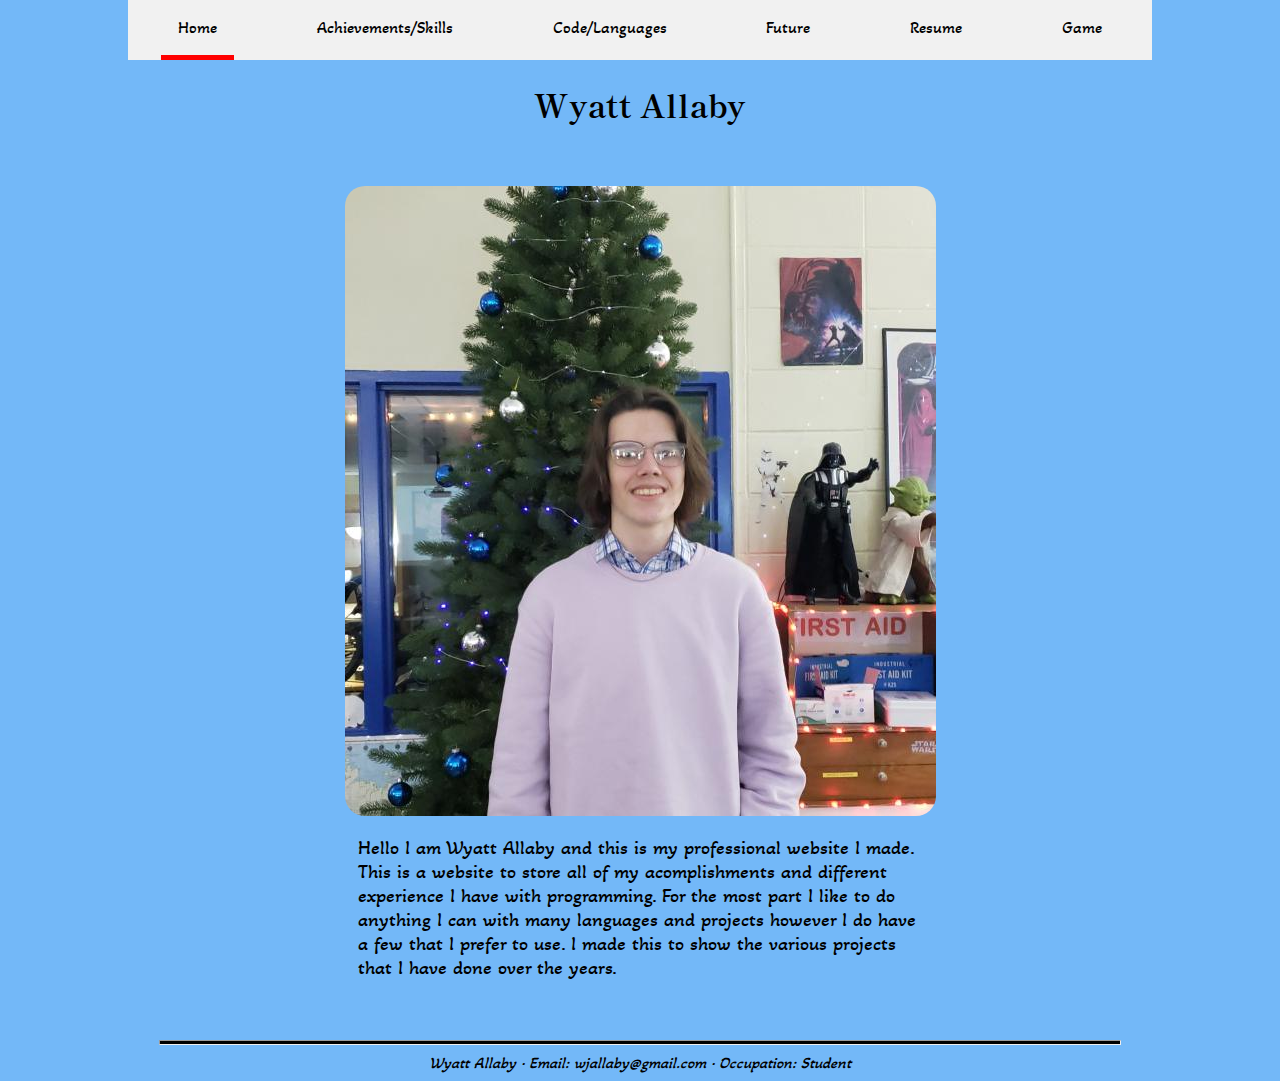
<file: index.html>
<html>

<!-- 
    Author: Wyatt Allaby
    Date:   6-11-2021
 -->

<head>
    <meta name="viewport" content="width=device-width, initial-scale=1.0">
    <title>Wyatt Documentation</title>
    <!-- Allows CSS to work -->
    <link rel="stylesheet" href="style.css">

    <!-- Navbar Code -->
    <div class="topnav">
        <a href="index.html"  class="active-link">Home</a>
            <a href="achievements.html">Achievements/Skills</a>
            <a href="code.html">Code/Languages</a>
            <a href="future.html">Future</a>
            <a href="resume.html">Resume</a>
            <a href="game.html">Game</a>
    </div>
</head>

<body>
    <header>
        <h1>Wyatt Allaby</h1>
    </header>

    <section>
        <article>
            <img src="wyattpropicture.jpg" />
            <p>
                Hello I am Wyatt Allaby and this is my professional website I made.
                This is a website to store all of my acomplishments and different 
                experience I have with programming. For the most part I like to do
                anything I can with many languages and projects however I do have a
                few that I prefer to use. I made this to show the various projects that
                I have done over the years.
            </p>
            
        </article>
    </section>

    <hr>

    <footer>
        Wyatt Allaby &#183; Email: wjallaby@gmail.com &#183; Occupation: Student
    </footer>

</body>

</html>
</file>
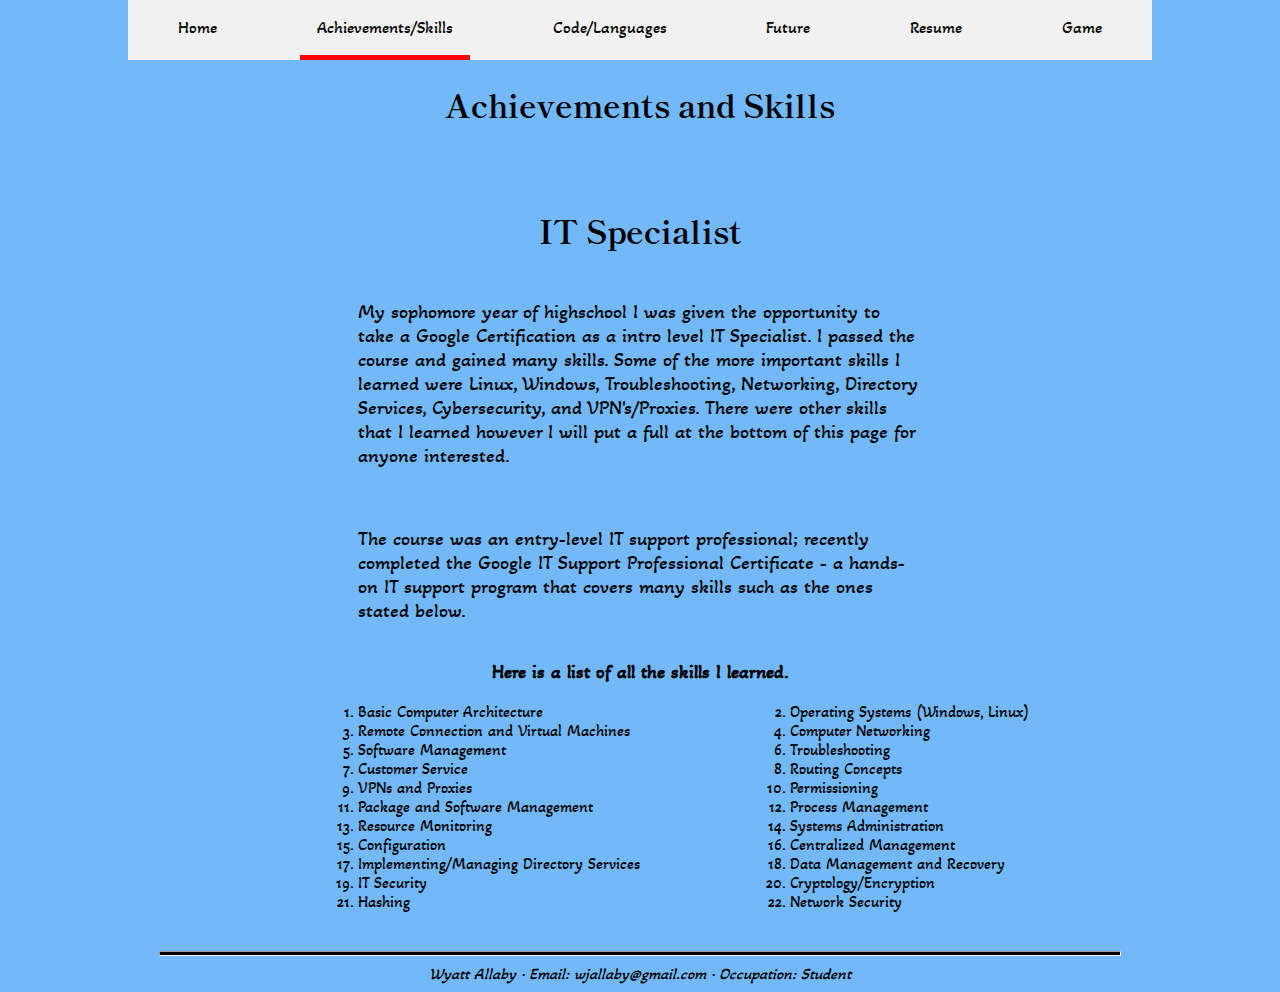
<file: achievements.html>
<html>

<!-- 
    Author: Wyatt Allaby
    Date:   6-11-2021
 -->

<head>
    <meta name="viewport" content="width=device-width, initial-scale=1.0">
    <title>Wyatt Documentation</title>
    <!-- Makes CSS work with html -->
    <link rel="stylesheet" href="style.css">

    <!-- Navbar code -->
    <div class="topnav">
        <a href="index.html">Home</a>
            <a href="achievements.html"  class="active-link">Achievements/Skills</a>
            <a href="code.html">Code/Languages</a>
            <a href="future.html">Future</a>
            <a href="resume.html">Resume</a>
            <a href="game.html">Game</a>
    </div>
</head>

<body>

    <header>
        <h1>Achievements and Skills</h1>
    </header>

    <section>
        <article>
            <h1>IT Specialist</h1>

            <p>
                My sophomore year of highschool I was given the opportunity to take a Google Certification as a intro
                level IT Specialist.
                I passed the course and gained many skills. Some of the more important skills I learned were Linux,
                Windows, Troubleshooting,
                Networking, Directory Services, Cybersecurity, and VPN's/Proxies. There were other skills that I learned
                however I will put a full
                at the bottom of this page for anyone interested.
            </p>
            <br>
            <p>
                The course was an entry-level IT support professional; recently completed the Google IT Support
                Professional Certificate - a
                hands-on IT support program that covers many skills such as the ones stated below.
            </p>

            <h3>Here is a list of all the skills I learned.</h3>

            <ul>
                <li>Basic Computer Architecture</li>
                <li>Operating Systems (Windows, Linux)</li>
                <li>Remote Connection and Virtual Machines</li>
                <li>Computer Networking</li>
                <li>Software Management</li>
                <li>Troubleshooting</li>
                <li>Customer Service</li>
                <li>Routing Concepts</li>
                <li>VPNs and Proxies</li>
                <li>Permissioning</li>
                <li>Package and Software Management</li>
                <li>Process Management</li>
                <li>Resource Monitoring</li>
                <li>Systems Administration</li>
                <li>Configuration</li>
                <li>Centralized Management</li>
                <li>Implementing/Managing Directory Services</li>
                <li>Data Management and Recovery</li>
                <li>IT Security</li>
                <li>Cryptology/Encryption</li>
                <li>Hashing</li>
                <li>Network Security</li>
            </ul>
        </article>
    </section>
    <hr>

    <footer>
        Wyatt Allaby &#183; Email: wjallaby@gmail.com &#183; Occupation: Student
    </footer>
</body>

</html>
</file>
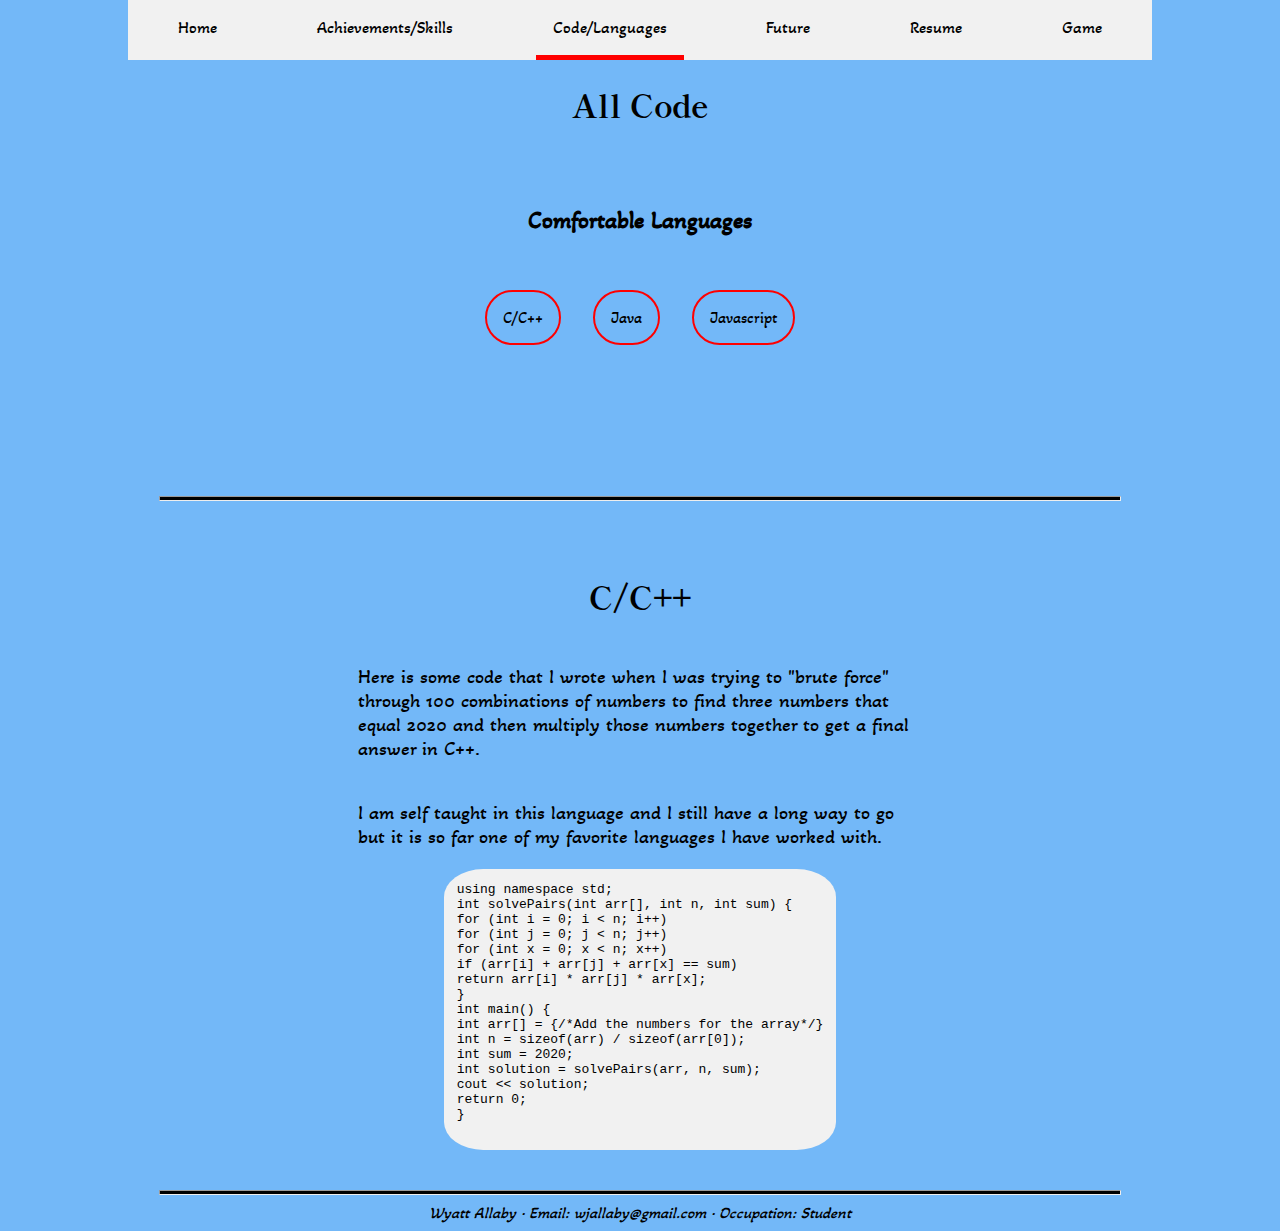
<file: code.html>
<html>

<!-- 
    Author: Wyatt Allaby
    Date:   6-11-2021
 -->

<head>
    <meta name="viewport" content="width=device-width, initial-scale=1.0">
    <title>Wyatt Documentation</title>
    <!-- Allows CSS to Work -->
    <link rel="stylesheet" href="style.css">

    <!-- Navbar Code -->
    <div class="topnav">
        <a href="index.html">Home</a>
            <a href="achievements.html">Achievements/Skills</a>
            <a href="code.html"  class="active-link">Code/Languages</a>
            <a href="future.html">Future</a>
            <a href="resume.html">Resume</a>
            <a href="game.html">Game</a>
    </div>
</head>

<body>
    <header>
        <h1>All Code</h1>
    </header>
    <section>
        <article>
            <h2>Comfortable Languages</h2>
            <br>
            <div class="horizontal">
                <a href="code.html" class="buttons">
                    C/C++
                </a>
                <a href="code3.html" class="buttons">
                    Java
                </a>
                <a href="code2.html" class="buttons">
                    Javascript
                </a>
            </div>
        </article>
    </section>

    <hr>

    <section>
        <h1>C/C++</h1>
        <article>
            <p>Here is some code that I wrote when I was trying to "brute force" through 100 combinations of numbers to
                find three
                numbers that equal 2020 and then multiply those numbers together to get a final answer in C++.
            </p>
            <p>
                I am self taught in this language and I still have a long way to go but it is so far one of my favorite languages I have worked with.
            </p>

            <pre class="code">
using namespace std; 
int solvePairs(int arr[], int n, int sum) {
for (int i = 0; i < n; i++) 
for (int j = 0; j < n; j++) 
for (int x = 0; x < n; x++) 
if (arr[i] + arr[j] + arr[x] == sum) 
return arr[i] * arr[j] * arr[x];
}
int main() {
int arr[] = {/*Add the numbers for the array*/}
int n = sizeof(arr) / sizeof(arr[0]);
int sum = 2020;
int solution = solvePairs(arr, n, sum);
cout << solution;
return 0;
}
            </pre>
        </article>
    </section>
    <hr>

    <footer>
        Wyatt Allaby &#183; Email: wjallaby@gmail.com &#183; Occupation: Student
    </footer>
</body>

</html>
</file>
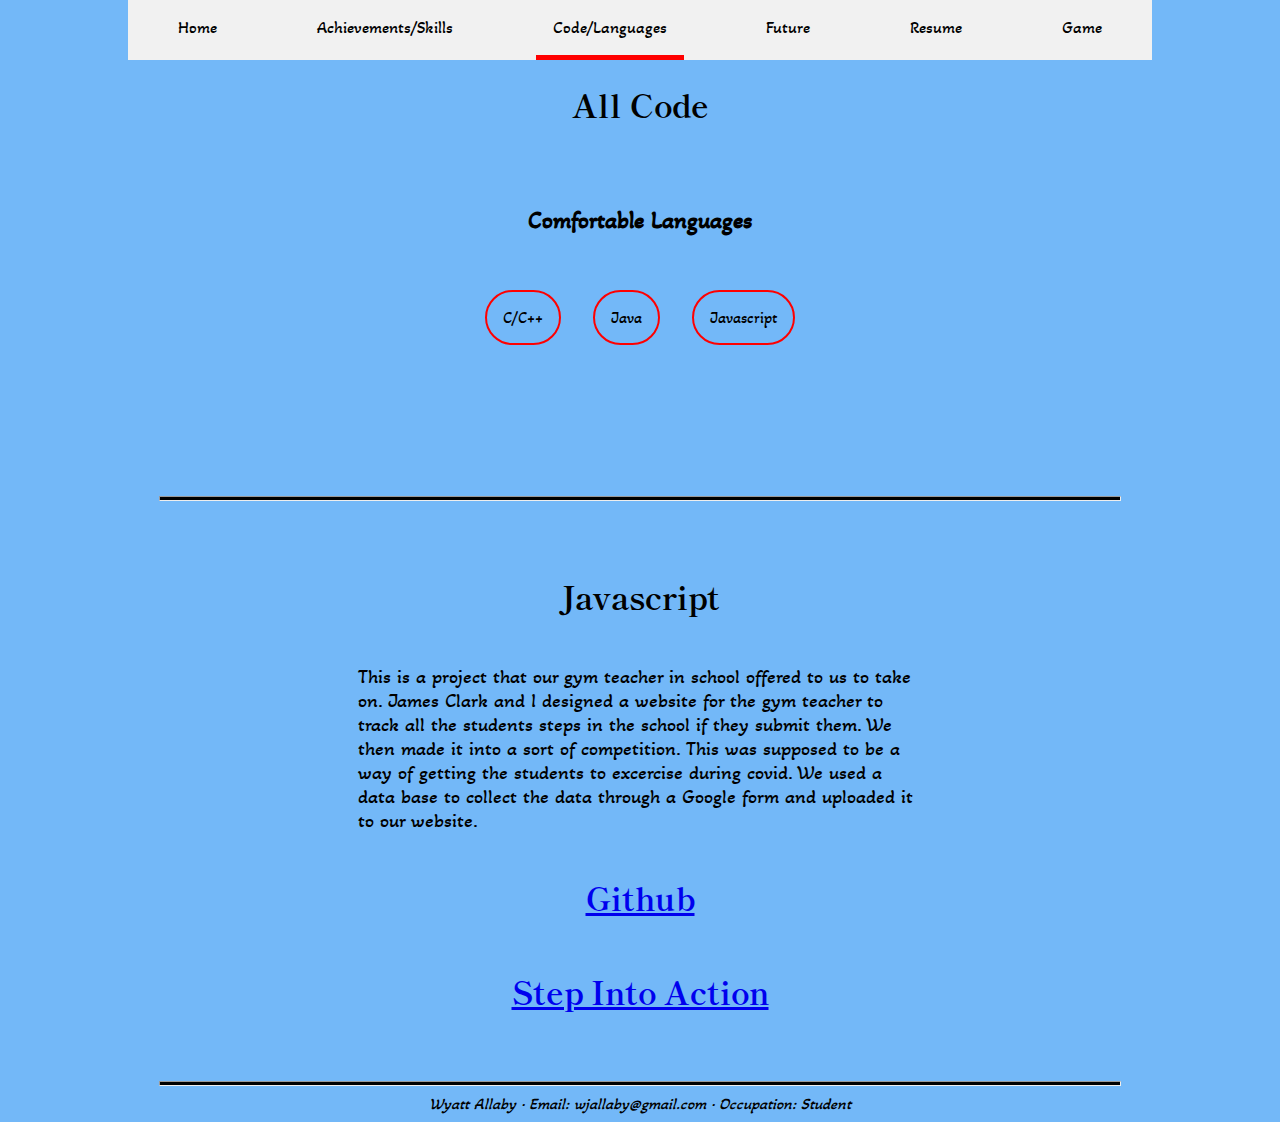
<file: code2.html>
<html>

<!-- 
    Author: Wyatt Allaby
    Date:   6-11-2021
 -->

<head>
    <meta name="viewport" content="width=device-width, initial-scale=1.0">
    <title>Wyatt Documentation</title>
    <!-- Allows CSS to Work -->
    <link rel="stylesheet" href="style.css">

    <!-- Navbar Code -->
    <div class="topnav">
        <a href="index.html">Home</a>
            <a href="achievements.html">Achievements/Skills</a>
            <a href="code.html"  class="active-link">Code/Languages</a>
            <a href="future.html">Future</a>
            <a href="resume.html">Resume</a>
            <a href="game.html">Game</a>
    </div>
</head>

<body>
    <header>
        <h1>All Code</h1>
    </header>
    <section>
        <article>
            <h2>Comfortable Languages</h2>
            <br>
            <div class="horizontal">
                <a href="code.html" class="buttons">
                    C/C++
                </a>
                <a href="code3.html" class="buttons">
                    Java
                </a>
                <a href="code2.html" class="buttons">
                    Javascript
                </a>
            </div>
        </article>
    </section>

    <hr>

    <section>
        <h1>Javascript</h1>
        <article>
            <p>This is a project that our gym teacher in school offered to us to take on. James Clark and I designed a website for the
                gym teacher to track all the students steps in the school if they submit them. We then made it into a sort of competition.
                This was supposed to be a way of getting the students to excercise during covid. We used a data base to collect the data through a Google
                form and uploaded it to our website.
            </p>
                <a href="https://github.com/jamesBeeProg/step-counter"><h1>Github</h1></a>
                <a href="https://step-counter.vercel.app/"><h1>Step Into Action</h1></a>
        </article>
    </section>
    <hr>

    <footer>
         Wyatt Allaby &#183; Email: wjallaby@gmail.com &#183; Occupation: Student
    </footer>
</body>

</html>
</file>
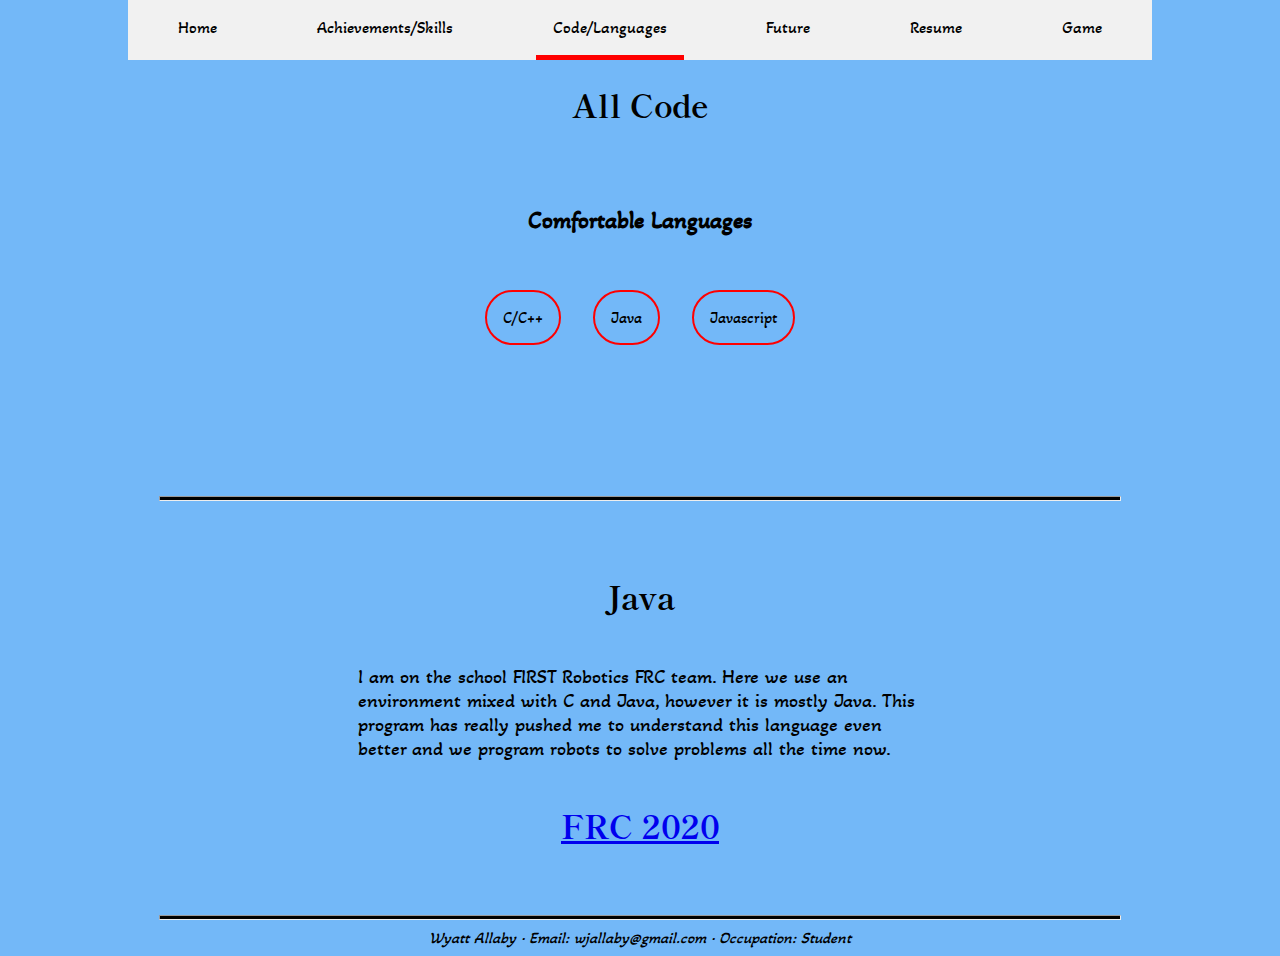
<file: code3.html>
<html>

<!-- 
    Author: Wyatt Allaby
    Date:   6-11-2021
 -->

<head>
    <meta name="viewport" content="width=device-width, initial-scale=1.0">
    <title>Wyatt Documentation</title>
    <!-- Allows CSS to Work -->
    <link rel="stylesheet" href="style.css">

    <!-- Navbar Code -->
    <div class="topnav">
        <a href="index.html">Home</a>
            <a href="achievements.html">Achievements/Skills</a>
            <a href="code.html"  class="active-link">Code/Languages</a>
            <a href="future.html">Future</a>
            <a href="resume.html">Resume</a>
            <a href="game.html">Game</a>
    </div>
</head>

<body>
    <header>
        <h1>All Code</h1>
    </header>
    <section>
        <article>
            <h2>Comfortable Languages</h2>
            <br>
            <div class="horizontal">
                <a href="code.html" class="buttons">
                    C/C++
                </a>
                <a href="code3.html" class="buttons">
                    Java
                </a>
                <a href="code2.html" class="buttons">
                    Javascript
                </a>
            </div>
        </article>
    </section>

    <hr>    

    <section>
        <h1>Java</h1>
        <article>
            <p>I am on the school FIRST Robotics FRC team. Here we use an environment mixed with C and Java,
                however it is mostly Java. This program has really pushed me to understand this language even better and
                we program robots to solve problems all the time now. 
            </p>

            <a href="https://github.com/Wallaby14/FRC2020"><h1>FRC 2020</h1></a>
        </article>
    </section>
    <hr>

    <footer>
         Wyatt Allaby &#183; Email: wjallaby@gmail.com &#183; Occupation: Student
    </footer>
</body>

</html>
</file>
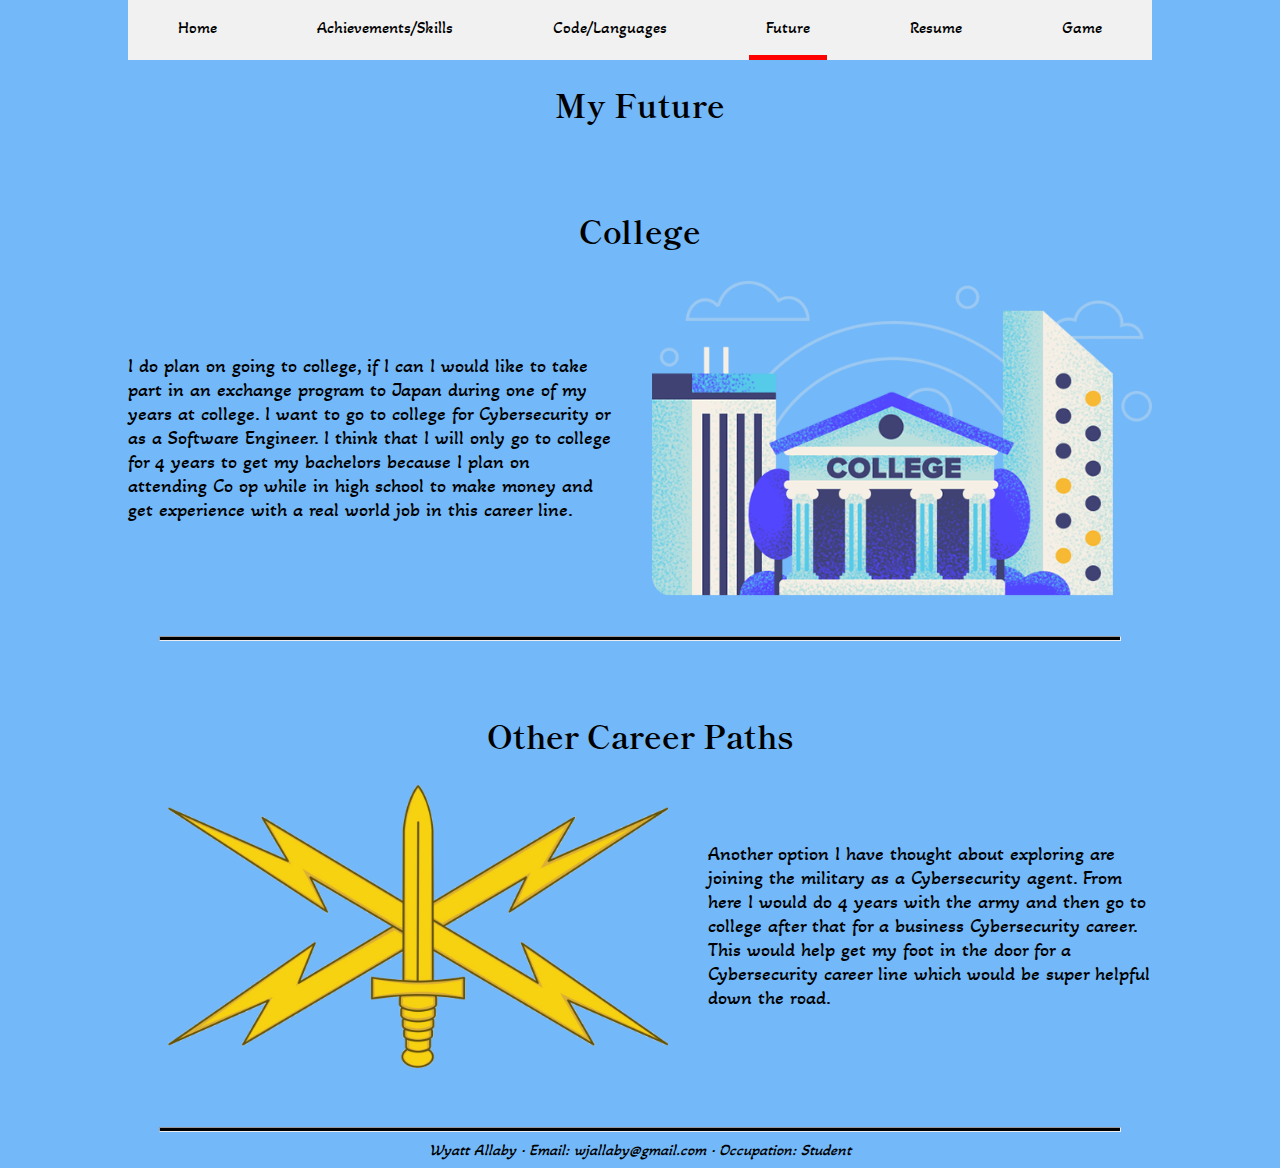
<file: future.html>
<html>

<!-- 
    Author: Wyatt Allaby
    Date:   6-11-2021
 -->
 
    <head>
        <meta name="viewport" content="width=device-width, initial-scale=1.0">
        <link rel="stylesheet" href="style.css">

        <div class="topnav">
        <a href="index.html">Home</a>
            <a href="achievements.html">Achievements/Skills</a>
            <a href="code.html">Code/Languages</a>
            <a href="future.html"  class="active-link">Future</a>
            <a href="resume.html">Resume</a>
            <a href="game.html">Game</a>
        </div>
    </head>
    <body>
        <header><h1>My Future</h1></header>
        <section>
            <h1>College</h1>
            <article class="section">
                <p>
                    I do plan on going to college, if I can I would like to take part in an exchange program to Japan
                    during one of my years at college. I want to go to college for Cybersecurity or as a Software Engineer.
                    I think that I will only go to college for 4 years to get my bachelors because I plan on attending Co op while in high school
                    to make money and get experience with a real world job in this career line.
                </p>
                <aside>
                    <img src="college.png" alt="college" width="500px" height="auto"/>
                </aside>
            </article>
        </section>

        <hr>

        <section>
            <h1>Other Career Paths</h1>
            <article class="section">
                <p>
                    Another option I have thought about exploring are joining the military as a Cybersecurity agent. From here I would do 4
                    years with the army and then go to college after that for a business Cybersecurity career. This would help get my foot in the
                    door for a Cybersecurity career line which would be super helpful down the road.
                </p>
                <aside class="cyberbranch">
                    <img src="cyberbranch.png" alt="insignia" width="500px" height="auto" />
                </aside>
            </article>
        </section>

        <br>

        <hr>

        <footer>
            Wyatt Allaby &#183; Email: wjallaby@gmail.com &#183; Occupation: Student
        </footer>
    </body>
</html>
</file>
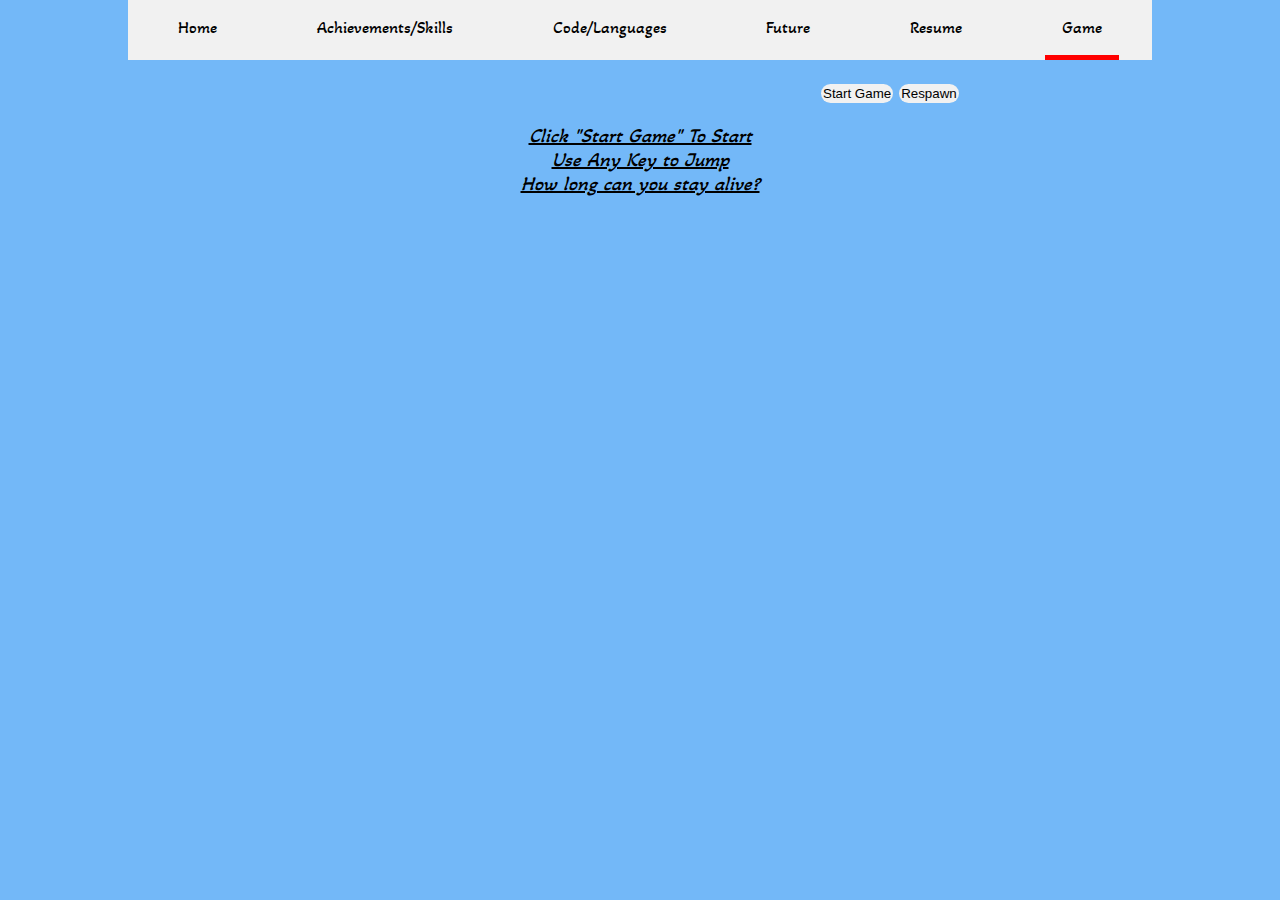
<file: game.html>
<html>

<!-- 
    Author: Wyatt Allaby
    Date:   6-11-2021
 -->

<head>
    <meta name="viewport" content="width=device-width, initial-scale=1.0" />
    <link rel="stylesheet" href="style.css">
    <link rel="stylesheet" href="game.css">

    <div class="topnav">
        <a href="index.html">Home</a>
            <a href="achievements.html">Achievements/Skills</a>
            <a href="code.html">Code/Languages</a>
            <a href="future.html">Future</a>
            <a href="resume.html">Resume</a>
            <a href="game.html"  class="active-link">Game</a>
    </div>
</head>

<body>
    <p class="button">
    <button onclick="startGame()">Start Game</button>
    <button onclick="Refresh()">Respawn</button>
    </p>

    <p class="intro">Click "Start Game" To Start</p>
    <p class="intro">Use Any Key to Jump</p>
    <p class="intro">How long can you stay alive?</p>


    <script>
        var myGamePiece;
        var myObstacles = [];
        var myScore;

        var gameStarted = false;

        window.addEventListener('keydown', () => accelerate(-0.15))
        window.addEventListener('keyup', () => accelerate(0.05))

        function startGame() {
            myGamePiece = new component(30, 30, "Navy", 10, 120);
            myGamePiece.gravity = 0.03;
            myScore = new component("30px", "Consolas", "Black", 280, 40, "text");
            myGameArea.clear();
            myGameArea.start();
            gameStarted = true;
        }

        function Refresh() {
            location.reload();
        }

        var myGameArea = {
            canvas: document.createElement('canvas'),
            start: function start() {
                this.canvas.width = 700;
                this.canvas.height = 350;
                this.context = this.canvas.getContext("2d");
                document.body.insertBefore(this.canvas, document.body.childNodes[0]);
                this.frameNo = 0;
                this.interval = setInterval(updateGameArea, 6); //Speed the game moves at
            },
            clear: function clear() {
                var context = this.canvas.getContext("2d")
                context.clearRect(0, 0, this.canvas.width, this.canvas.height);
            }
        }

        function component(width, height, color, x, y, type) {
            this.type = type;
            this.score = 0;
            this.width = width;
            this.height = height;
            this.speedX = 0;
            this.speedY = 0;
            this.x = x;
            this.y = y;
            this.gravity = 0;
            this.gravitySpeed = 0;
            this.update = function () {
                var ctx = myGameArea.context;
                if (this.type == "text") {
                    ctx.font = this.width + " " + this.height;
                    ctx.fillStyle = color;
                    ctx.fillText(this.text, this.x, this.y);
                } else {
                    ctx.fillStyle = color;
                    ctx.fillRect(this.x, this.y, this.width, this.height);
                }
            }
            this.newPos = function () {
                this.gravitySpeed += this.gravity;
                this.x += this.speedX;
                this.y += this.speedY + this.gravitySpeed;
                this.hitBottom();
            }
            this.hitBottom = function () {
                var rockbottom = myGameArea.canvas.height - this.height;
                if (this.y > rockbottom) {
                    this.y = rockbottom;
                    this.gravitySpeed = 0;
                }
            }
            this.crashWith = function (otherobj) {
                var myleft = this.x;
                var myright = this.x + (this.width);
                var mytop = this.y;
                var mybottom = this.y + (this.height);
                var otherleft = otherobj.x;
                var otherright = otherobj.x + (otherobj.width);
                var othertop = otherobj.y;
                var otherbottom = otherobj.y + (otherobj.height);
                var crash = true;
                if ((mybottom < othertop) || (mytop > otherbottom) || (myright < otherleft) || (myleft > otherright)) {
                    crash = false;
                }
                return crash;
            }
        }

        function updateGameArea() {
            var x, height, gap, minHeight, maxHeight, minGap, maxGap;
            for (var i = 0; i < myObstacles.length; i += 1) {
                if (myGamePiece.crashWith(myObstacles[i])) {
                    clearInterval(myGameArea.interval);
                    return;

                }
            }


            if (isOutOfRange()) {
                clearInterval(myGameArea.interval);
                return
            }



            myGameArea.clear();
            myGameArea.frameNo += 1;

            if (myGameArea.frameNo == 1 || everyinterval(150)) {
                x = myGameArea.canvas.width;
                minHeight = 20; //20
                maxHeight = 200;
                height = Math.floor(Math.random() * (maxHeight - minHeight + 1) + minHeight);
                minGap = 60;
                maxGap = 80;
                gap = Math.floor(Math.random() * (maxGap - minGap + 1) + minGap);
                myObstacles.push(new component(20, height, "#f1f1f1", x, 0));
                myObstacles.push(new component(20, x - height - gap, "#f1f1f1", x, height + gap));
            }

            for (i = 0; i < myObstacles.length; i += 1) {
                myObstacles[i].x += -2;
                myObstacles[i].update();
            }

            myScore.text = "SCORE: " + myGameArea.frameNo;
            myScore.update();
            myGamePiece.newPos();
            myGamePiece.update();

        }

        function isOutOfRange() {
            return myGamePiece.y < 0 || myGamePiece.y >= 320;
        }

        function everyinterval(n) {
            return (myGameArea.frameNo / n) % 1 == 0;
        }

        function accelerate(n) {
            myGamePiece.gravity = n;
        }

        console.log('Script initialized');
    </script>
</body>

</html>
</file>
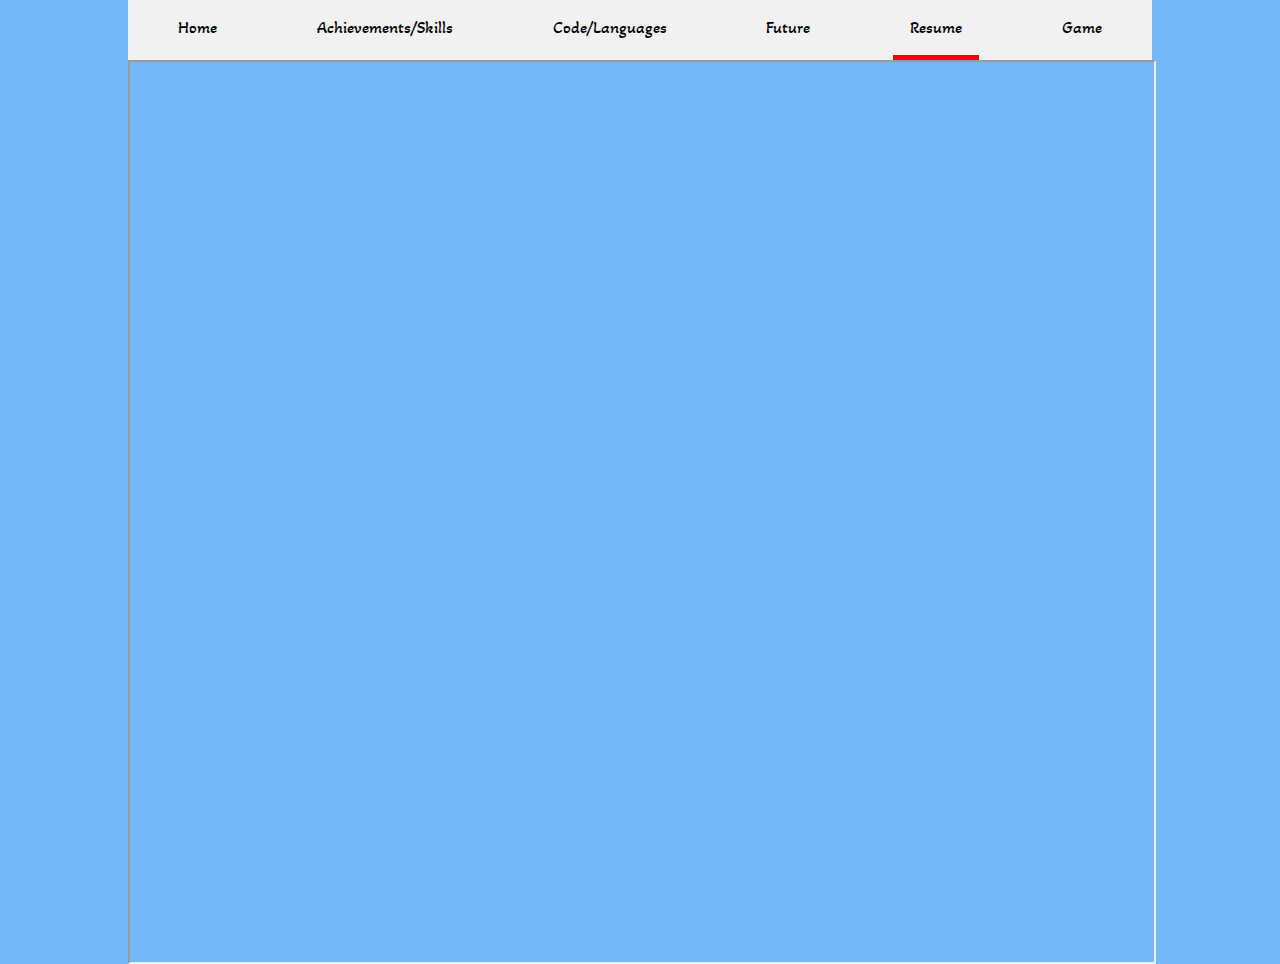
<file: resume.html>
<html>

<!-- 
    Author: Wyatt Allaby
    Date:   6-11-2021
 -->

    <head>
        <title>Résumé</title>
        <meta name="viewport" content="width=device-width, initial-scale=1.0">
        <link rel="stylesheet" href="style.css">

        <!-- Navbar Code -->
        <div class="topnav">
        <a href="index.html">Home</a>
            <a href="achievements.html">Achievements/Skills</a>
            <a href="code.html">Code/Languages</a>
            <a href="future.html">Future</a>
            <a href="resume.html" class="active-link">Resume</a>
            <a href="game.html">Game</a>
        </div>
    </head>
    <body>
        <main>
            <iframe class="embedded" src="Résuméupdated.pdf"></iframe>
        </main>
    </body>
</html>
</file>
<file: style.css>
/* import for new fonts */
@import url("https://fonts.googleapis.com/css2?family=Akaya+Telivigala&family=Shippori+Mincho:wght@500&display=swap");

/* 
  Author: Wyatt Allaby
  Date:   6-11-2021
*/

body {
  /* Sets color of body and fits everything centered */
  background-color: rgb(115, 184, 248); 
  width: 80vw;
  margin: auto;
  font-family: "Akaya Telivigala", cursive;
}

h1 {
  font-family: "Shippori Mincho", serif;
  text-align: center;
  padding-bottom: 5px;
}

p {
  font-size: 20px;
}

.buttons {
  text-decoration: none;
  padding: 1em;
  margin: 1em;

  color: black;

  border: 2px solid red;
  border-radius: 33px;
  width: auto;
  cursor: pointer;
}

.buttons:hover {
  background-color: #495e88;
}

ul {
  list-style-type: box;
  margin: 0;
  padding: 0;
  display: grid;
  grid-template-columns: 1fr 1fr;
}

ul li {
  grid-column: 1;
  margin-left: 150px;
}

ul li:nth-child(2n) {
  grid-column: 2;
}

header {
  text-align: center;
}

hr {
  height: 0.2em;
  background-color: #000000;
  width: 75vw;
}

footer {
  text-align: center;
  font-style: italic;
  margin-bottom: 1vh;
}

article {
  display: flex;
  flex-direction: column;
  align-items: center;
}

.horizontal {
  display: flex;
  flex-direction: row;
}

article p {
  width: 55%;
}

aside {
  padding-left: 40px;
}

.cyberbranch {
  padding-right: 40px;
}

section {
  width: 100%;
  min-height: 30vh;

  padding-top: 2em; /* gives a little space between the top of the section and images */
  padding-bottom: 2em;
  color: black;
  margin-top: 2vh;
  border-radius: 50px;
}

section .section {
  flex-direction: row;
}

section:nth-of-type(2n) .section {
  flex-direction: row-reverse;
}

img {
  border-radius: 20px;
}

/* this is where navbar gets introduced */
.topnav {
  background-color: #f1f1f1;
  display: flex;
  justify-content: space-around;
}

.topnav a {
  float: left;
  display: block;
  color: rgb(0, 0, 0);
  text-align: center;
  padding: 1em;
  text-decoration: none;
  font-size: 17px;
  border-bottom: 0.3em solid transparent;
}

.topnav a:hover, .topnav a:active, .topnav .active-link {
  border-bottom: 0.3em solid red;
}

.embedded {
  width: 100%;
  height: 100%;
}


/* sets border around any code in the website */
.code {
  /* color: white; */
  background-color: #f1f1f1;
  width: fit-content;
  margin: 0;
  padding: 1em;
  border-radius: 10%;
  text-align: left;
}
</file>
<file: game.css>
/* 
    Author: Wyatt Allaby
    Date:   6-11-2021
 */

* {
  padding: 0px;
  margin: 0px;
}

.button {
  margin-left: 693px;
  padding-top: 1em;
  padding-bottom: 1em;
}

button {
  border: 2px dotted #f1f1f1;
  border-radius: 20px;
  background-color: #f1f1f1;
  flex-direction: row;
}

p.intro {
  font-style: italic;
  color: black;
  text-decoration: underline;
  text-align: center;
}

.myScore {
  text-align: center;
}

canvas {
  border: 2px solid #f1f1f1;
  border-top: none;
  border-bottom: none;

  margin-left: auto;
  margin-right: auto;
  display: flex;
}
</file>
